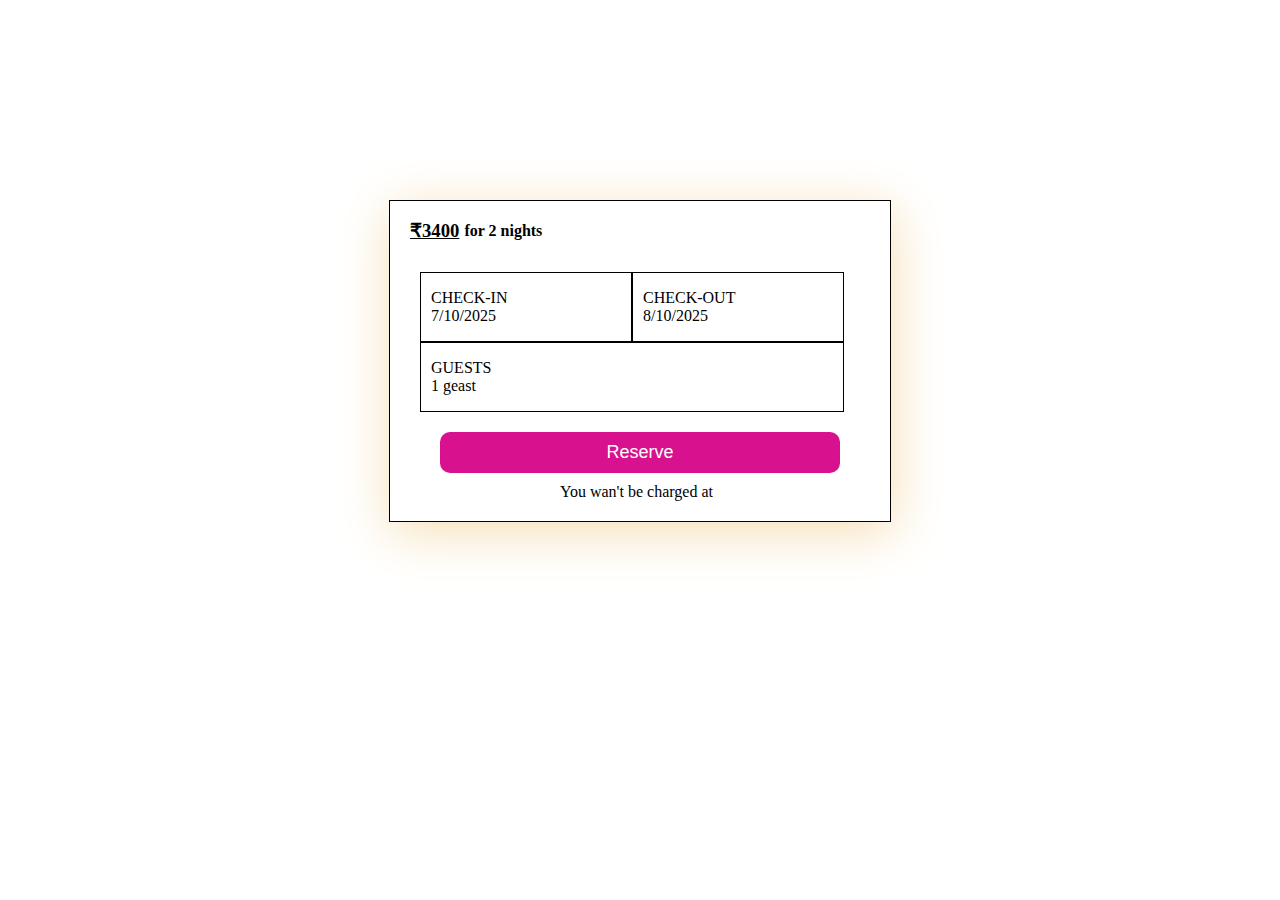
<file: index.html>
<!DOCTYPE html>
<html lang="en">
<head>
    <meta charset="UTF-8">
    <meta name="viewport" content="width=device-width, initial-scale=1.0">
    <title>Price</title>
    <link rel="stylesheet" href="style.css">
</head>
<body>
<div class="box">   
      <div class="total-price">
        <div class="price">
            <h3> ₹3400 </h3>
        </div>

        <div class="desc">
            <h4> for 2 nights </h4>
        </div>
      </div>
    <div class="details">
        <div class="first-box">
            <div class="checkin">
                   <p>CHECK-IN <br> 7/10/2025</p>
            </div class="checkout">

            <div class="checkout">
                <p>CHECK-OUT <br> 8/10/2025 </p>
            </div>
        </div>
        <div class="second-box">
            <div class="geast">
                <p>GUESTS <br> 1 geast</p>
            </div>
        </div>
    </div>
    <button class="reserve">Reserve</button>
    <p class="text">You wan't be charged at</p>
</div>

</body>
</html>
</file>
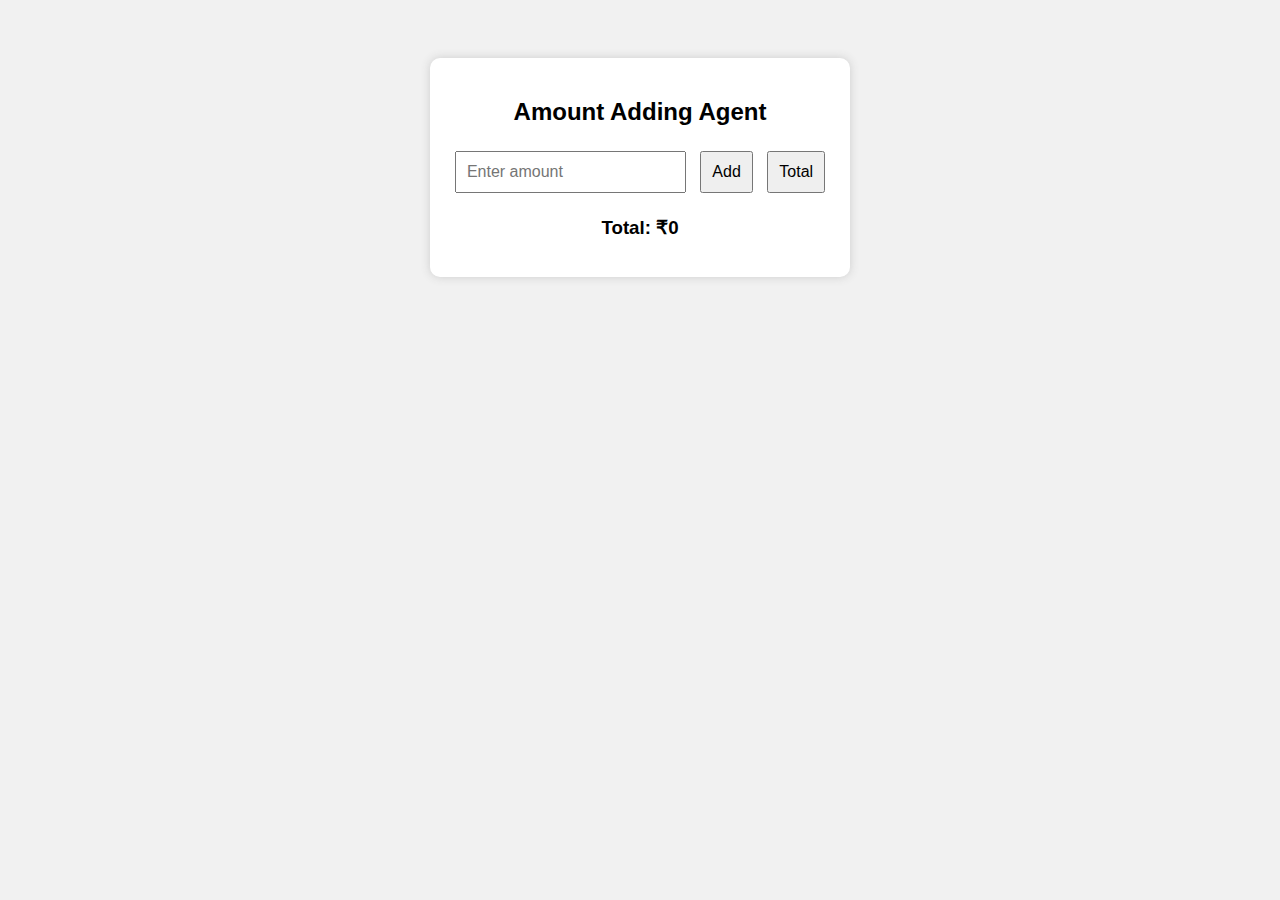
<file: calc/index.html>
<!DOCTYPE html>
<html>
<head>
  <title>Amount Adding Agent</title>
  <style>
    body {
      font-family: Arial;
      background: #f1f1f1;
      display: flex;
      flex-direction: column;
      align-items: center;
      padding-top: 50px;
    }
    .container {
      background: white;
      padding: 20px;
      border-radius: 10px;
      box-shadow: 0 0 10px #ccc;
      text-align: center;
    }
    input, button {
      padding: 10px;
      margin: 5px;
      font-size: 16px;
    }
    #amountList {
      margin-top: 10px;
    }
  </style>
</head>
<body>

  <div class="container">
    <h2>Amount Adding Agent</h2>
    <input type="number" id="amountInput" placeholder="Enter amount" />
    <button onclick="addAmount()">Add</button>
    <button onclick="calculateTotal()">Total</button>

    <div id="amountList"></div>
    <h3 id="totalDisplay">Total: ₹0</h3>
  </div>

  <script>
    let amounts = [];

    function addAmount() {
      const input = document.getElementById("amountInput");
      const value = parseFloat(input.value);
      if (!isNaN(value)) {
        amounts.push(value);
        updateAmountList();
        input.value = "";
      } else {
        alert("Please enter a valid number.");
      }
    }

    function calculateTotal() {
      const total = amounts.reduce((acc, val) => acc + val, 0);
      document.getElementById("totalDisplay").innerText = `Total: ₹${total}`;
    }

    function updateAmountList() {
      const listDiv = document.getElementById("amountList");
      listDiv.innerHTML = "Amounts: " + amounts.join(", ");
    }
  </script>

</body>
</html>
</file>
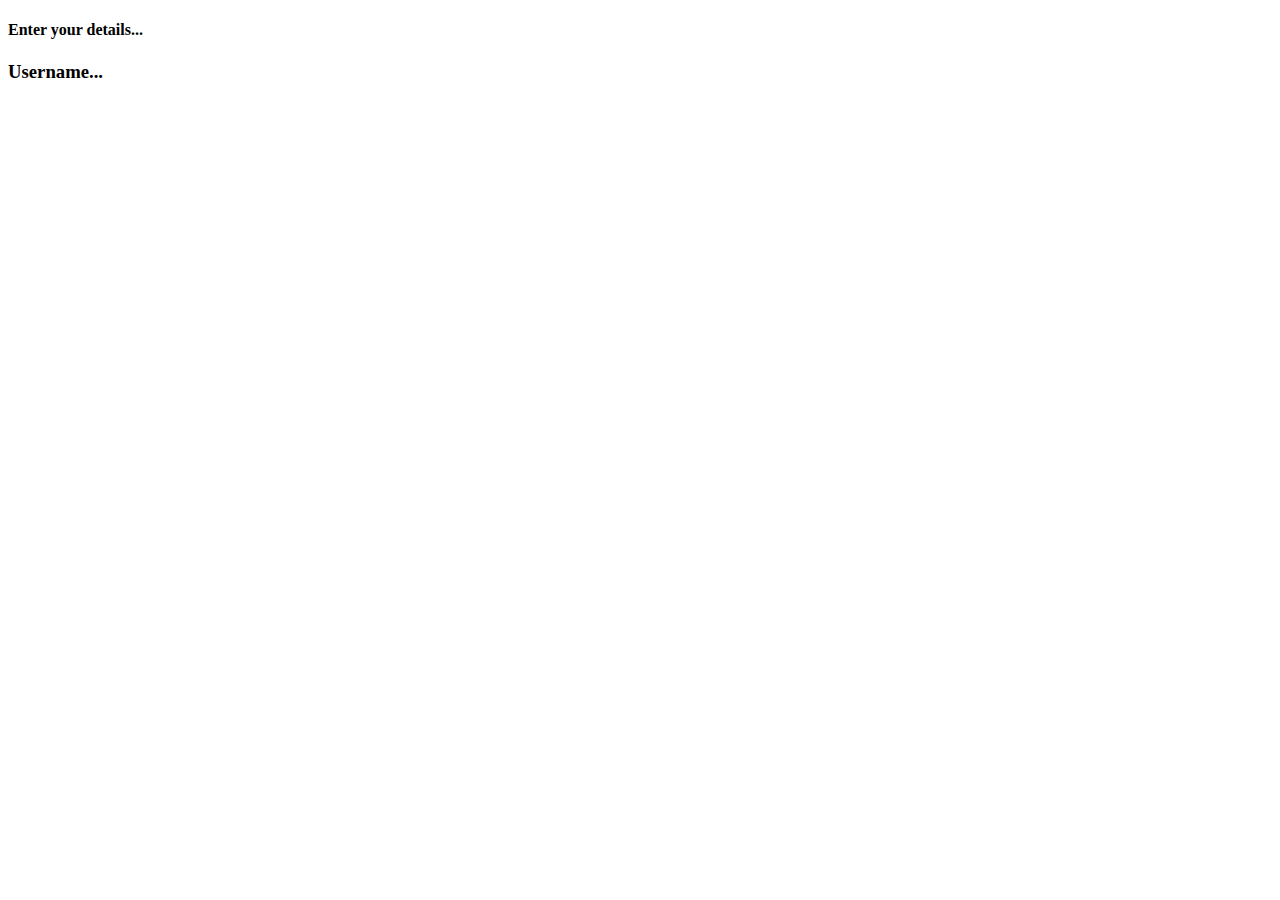
<file: calculator/index.html>
<!DOCTYPE html>
<html lang="en">
<head>
    <meta charset="UTF-8">
    <meta name="viewport" content="width=device-width, initial-scale=1.0">
    <title>Document</title>
</head>
<body>
    <h4>
        Enter your details... 
    </h4>
    <h3>
        Username...
    </h3>
</body>
</html>
</file>
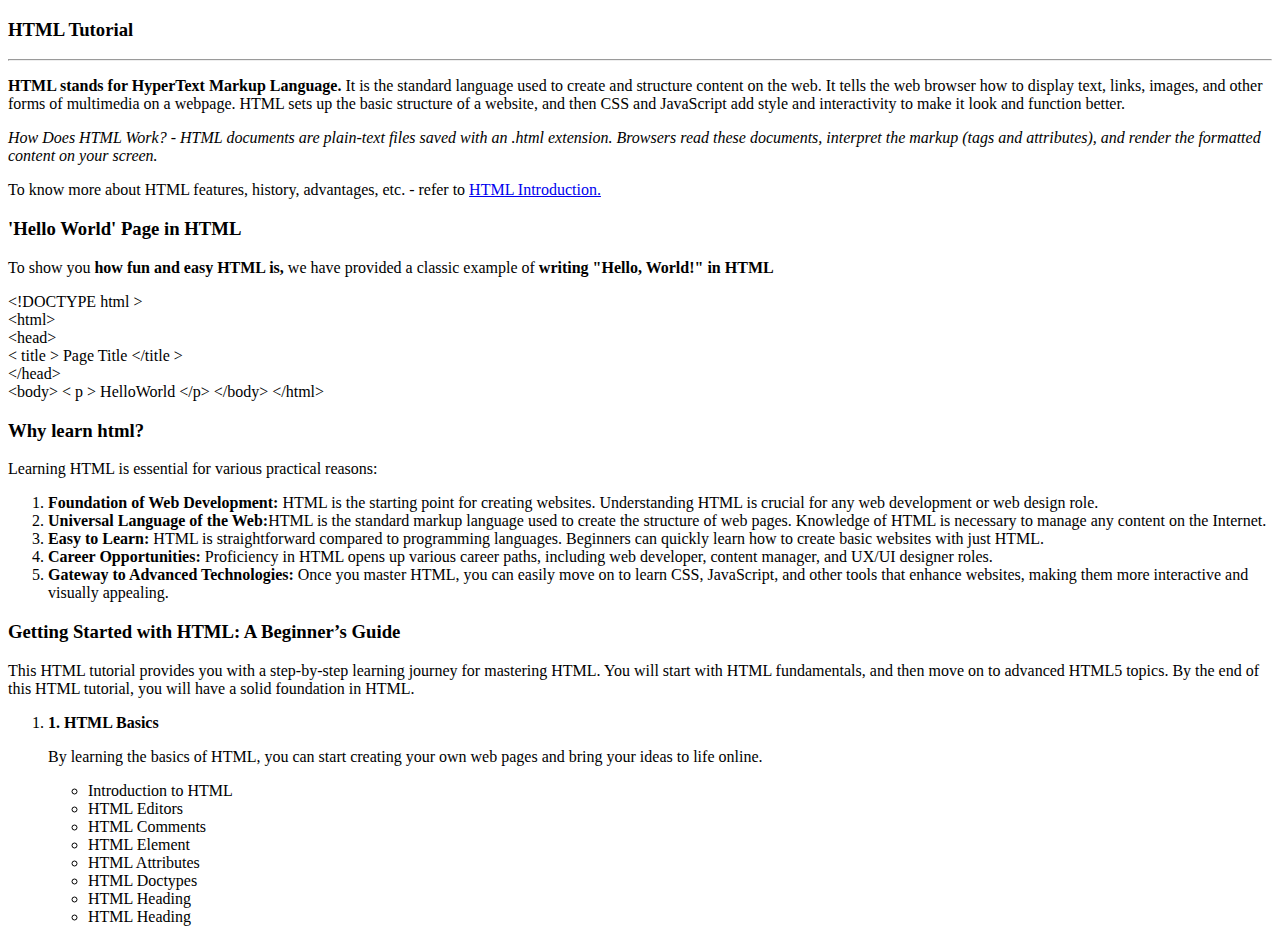
<file: gfg/index.html>
<!DOCTYPE html>
<html lang="en">
<head>
    <meta charset="UTF-8">
    <meta name="viewport" content="width=device-width, initial-scale=1.0">
    <title>Geeks for geeks</title>
</head>
<body>
    <h3>HTML Tutorial</h3>

    <hr>

    <p><b>HTML stands for HyperText Markup Language.</b> It is the standard language used to create and structure content on the web. It tells the web browser how to display text, links, images, and other forms of multimedia on a webpage. HTML sets up the basic structure of a website, and then CSS and JavaScript add style and interactivity to make it look and function better.</p>
     <p>
        <i>How Does HTML Work? - HTML documents are plain-text files saved with an .html extension. Browsers read these documents, interpret the markup (tags and attributes), and render the formatted content on your screen.</i>
     </p>

     <p>To know more about HTML features, history, advantages, etc. - refer to <a href="#"> HTML Introduction.</a></p>

     <h3>'Hello World' Page in HTML</h3>

     <p>To show you <b> how fun and easy HTML is,</b> we have provided a classic example of <b> writing "Hello, World!" in HTML</b></p>

     &lt;!DOCTYPE html &gt; <br>
     &lt;html&gt;<br>
     &lt;head&gt;<br>
     &lt; title &gt; Page Title &lt;/title &gt;<br>
     &lt;/head&gt;<br>
     &lt;body&gt;
     &lt; p &gt;
     HelloWorld &lt;/p&gt; 
     &lt;/body&gt;
     &lt;/html&gt;

     <h3>Why learn html?</h3>
     <p> Learning HTML is essential for various practical reasons:</p>
     <ol>
        <li>
           <b> Foundation of Web Development: </b> HTML is the starting point for creating websites. Understanding HTML is crucial for any web development or web design role.
        </li>
        <li><b>Universal Language of the Web:</b>HTML is the standard markup language used to create the structure of web pages. Knowledge of HTML is necessary to manage any content on the Internet.</li>
        <li><b>Easy to Learn:</b> HTML is straightforward compared to programming languages. Beginners can quickly learn how to create basic websites with just HTML.</li>
        <li><b>Career Opportunities: </b>Proficiency in HTML opens up various career paths, including web developer, content manager, and UX/UI designer roles.</li>
        <li><b>Gateway to Advanced Technologies: </b>Once you master HTML, you can easily move on to learn CSS, JavaScript, and other tools that enhance websites, making them more interactive and visually appealing.</li>
     </ol>

     <h3>Getting Started with HTML: A Beginner’s Guide</h3>
     <p>This HTML tutorial provides you with a step-by-step learning journey for mastering HTML. You will start with HTML fundamentals, and then move on to advanced HTML5 topics. By the end of this HTML tutorial, you will have a solid foundation in HTML.</p>
     <ol>
        <li><b>1. HTML Basics</b><br><p>By learning the basics of HTML, you can start creating your own web pages and bring your ideas to life online.</p></li>
        <ul>
            <li>Introduction to HTML</li>
            <li>HTML Editors</li>
            <li>HTML Comments</li>
            <li>HTML Element</li>
            <li>HTML Attributes</li>
            <li>HTML Doctypes</li>
            <li>HTML Heading</li>
            <li>HTML Heading</li>
        </ul>
     </ol>
</body>
</html>
</file>
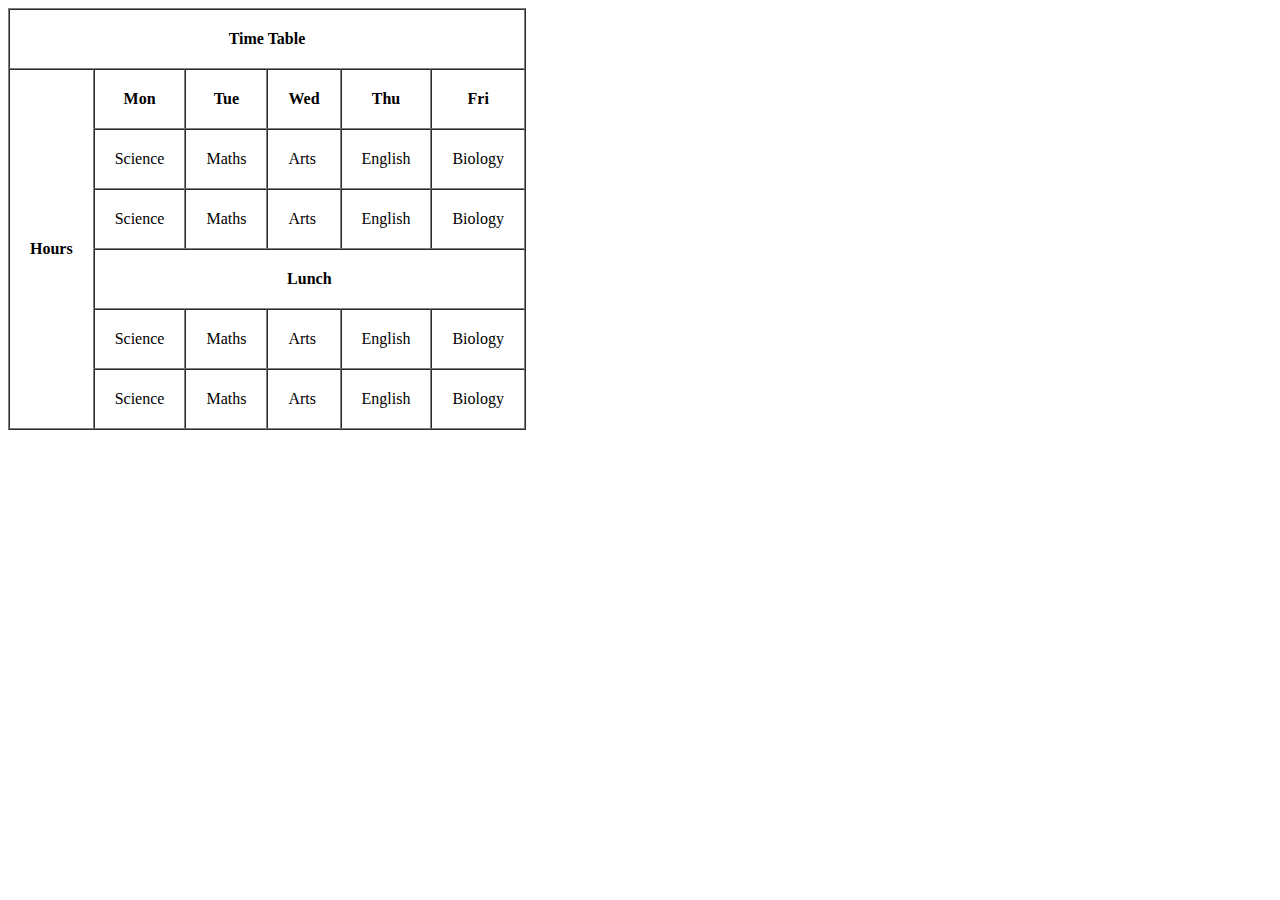
<file: table.html>
<!DOCTYPE html>
<html lang="en">
<head>
    <meta charset="UTF-8">
    <meta name="viewport" content="width=device-width, initial-scale=1.0">
    <title>Table</title>
</head>
<body>
    <table border="1px" width = "400px" cellspacing="0px" cellpadding="20px">
        <tr>
            <th colspan="6">Time Table</th>
        </tr>
        <tr>
            <th rowspan="6">Hours</th>
            <th>Mon</th>
            <th>Tue</th>
            <th>Wed</th>
            <th>Thu</th>
            <th>Fri</th>
        </tr>
        <tr>
            <td>Science</td>
            <td>Maths</td>
            <td>Arts</td>
            <td>English</td>
            <td>Biology</td>
        </tr>
        <tr>
            <td>Science</td>
            <td>Maths</td>
            <td>Arts</td>
            <td>English</td>
            <td>Biology</td>
        </tr>
        <tr><th colspan="6">Lunch</th></tr>
        <tr>
           <td>Science</td>
            <td>Maths</td>
            <td>Arts</td>
            <td>English</td>
            <td>Biology</td>
        </tr>
        <tr>
            <td>Science</td>
            <td>Maths</td>
            <td>Arts</td>
            <td>English</td>
            <td>Biology</td>
        </tr>
    </table>
</body>
</html>
</file>
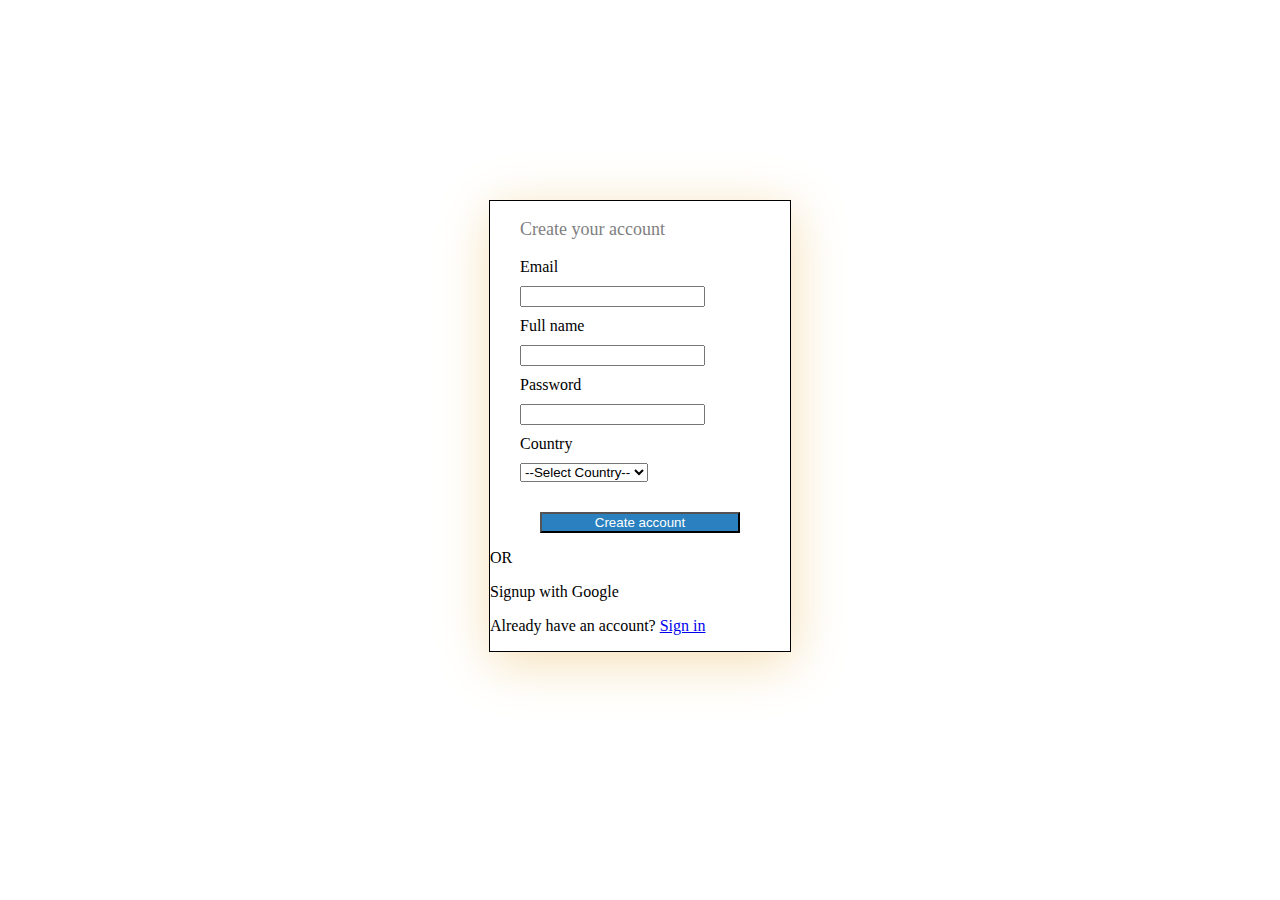
<file: signup/signp.html>
<!DOCTYPE html>
<html lang="en">
<head>
  <meta charset="UTF-8" />
  <meta name="viewport" content="width=device-width, initial-scale=1.0"/>
  <title>Signup</title>
  <link rel="stylesheet" href="styles.css" />
</head>
<body>
  <div class="main-box">
    <div class="head">
      <p>Create your account</p>
    </div>
    <div class="form">
      <div class="email">
        <div class="email-label">
          <label for="email">Email</label>
        </div>
        <div class="email-input">
          <input type="text" id="email" name="email" />
        </div>
      </div>
      <div class="email">
        <div class="email-label">
          <label for="fullname">Full name</label>
        </div>
        <div class="email-input">
          <input type="text" id="fullname" name="fullname" />
        </div>
      </div>
      <div class="email">
        <div class="email-label">
          <label for="password">Password</label>
        </div>
        <div class="email-input">
          <input type="password" id="password" name="password" />
        </div>
      </div>
      <div class="email">
        <div class="email-label">
          <label for="country">Country</label>
        </div>
        <div class="email-input">
          <select id="country" name="country">
            <option value="">--Select Country--</option>
            <option value="IN">India</option>
            <option value="US">United States</option>
            <option value="GB">United Kingdom</option>
            <option value="CA">Canada</option>
            <option value="AU">Australia</option>
          </select>
        </div>
      </div>

    </div>
    <button type="submit" class="button">Create account</button>
    <div class="or">
      <p>OR</p>
    </div>
    <div class="google">
      <p>Signup with Google</p>
    </div>
    <div class="signin-link">
      <p>Already have an account? <a href="index.html">Sign in</a></p>
    </div>

  </div>
</body>
</html>
</file>
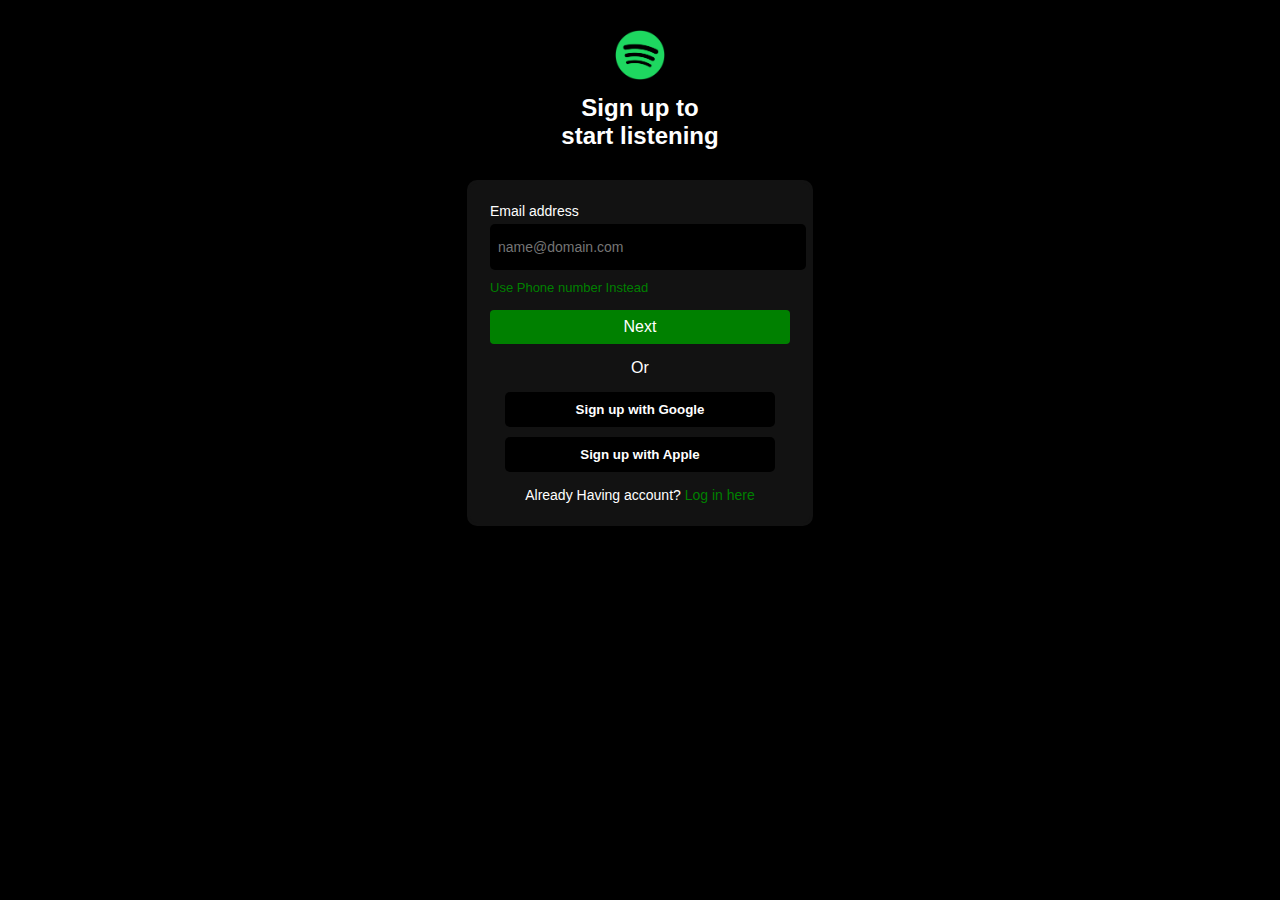
<file: spotify-clone/signup.html>
<!DOCTYPE html>
<html lang="en">
<head>
    <meta charset="UTF-8">
    <meta name="viewport" content="width=device-width, initial-scale=1.0">
    <link rel="stylesheet" href="style.css">
    <style>
        body {
           background-color: black;
       }
    </style>
</head>
<body>
    <div class="logo">
        <img src="Spotify_Primary_Logo_RGB_Green.png" width="50px" height="50px">
    </div>

    <div class="desc">
        <h3 class="signupto">Sign up to </h3>
        <h3 class="listen">start listening</h3>
    </div>

    <div class="form">
        <form>
            <div class="emailaddress">
                <label for="Email">Email address</label>
            </div>
            <div class="input-field">
                <input type="email" placeholder="name@domain.com" style="background-color: black; height: 30px;">
            </div>
            <div class="phone">
                <label>
                    <a href="#" style="color: green; font-size: small;">Use Phone number Instead</a>
                </label>
            </div>

            <div class="next-bt">
               <button type="submit" style="width: 2    50px; background-color: green;color: white; border: none; padding: 8px; border-radius: 4px;">Next</button>
            </div>

            <p>Or</p>
        </form>

        <div class="google">
            <button type="submit">Sign up with Google</button>
        </div>

        <div class="apple">
            <button type="submit">Sign up with Apple</button>
        </div>

        <div class="login">
            <label style="color: white;">Already Having account?
                <a href="#" style="color: green;">Log in here</a>
            </label>
        </div>
    </div>
</body>
</html>
</file>
<file: style.css>
body{
  margin: 0;
  padding: 0;
}
.box{
  border: 1px solid black;
  width: 500px;
  box-shadow: 10px, 10px;
  margin: 200px auto;
  box-shadow: 2px 10px 50px wheat;
}
.details{
  border-radius: 20px;
  margin-left: 20px;
  margin-right: 20px;

}
.reserve{
  background-color: rgb(216, 17, 143);
  color: white;
  align-items: center;
  margin-left:  50px;
  margin-top: 10px;
  width: 400px;
  padding-top: 10px;
  padding-bottom: 10px;
  font-size: large;
  border: none;
  border-radius: 10px;
}
.text{
  margin-left: 170px;
  margin-top: 10px;
  margin-bottom: 20px;
}
.reserve:hover{
  background-color: rgb(145, 45, 80);
}
.first-box{
  display: flex;
  gap: 0px;
}
.checkin{
  border: 1px solid black;
  width: 200px;
  margin-top: 10px;
  margin-left: 10px;
  padding-left: 10px; 

}
.checkout{
  border: 1px solid black;
  width: 200px;
  margin-top: 10px;
  display: flex;
  padding-left: 10px;
}
.geast{
  border: 1px solid black;
  width: 412px;
  margin-left: 10px;
  margin-bottom: 10px;
  padding-left: 10px;
}
.total-price{
  display: flex;
}
.price{
  padding-left: 20px;
  text-decoration: underline;
}
.desc{
  padding-left: 5px;
}
</file>
<file: signup/styles.css>
.main-box{
    border: 1px solid black;
    margin: auto;
    margin-top: 200px;
    width: 300px;
    box-shadow: 2px 10px 50px wheat;
}
.head{
    padding-left: 30px;
    font-size: large;
    color: gray;
}
.form{
    padding-left: 30px;
    padding-bottom: 20px;
}
.email{
    padding-bottom: 10px;
}
.email-label{
    padding-bottom: 5px;
    margin-bottom: 5px;
}
.button{
    margin-left: 50px;
    width: 200px;
    background-color: rgb(43, 129, 191);
    margin-right: 50px;
    color: white;
}
</file>
<file: spotify-clone/style.css>
body {
    background-color: black;
    font-family: Arial, sans-serif;
    margin: 0;
    padding: 0;
}

.logo {
    text-align: center;
    padding-top: 30px;
}

.desc {
    text-align: center;
    margin-top: 10px;
    color: white;
}

.signupto, .listen {
    font-size: 24px;
    font-weight: bold;
    margin: 0;
}
.form {
    background-color: #121212;
    border: solid #121212;
    border-radius: 10px;
    width: 300px;
    margin: 30px auto;
    padding: 20px;
    box-shadow: 0 0 10px rgba(0,0,0,0);
}
.emailaddress {
    color: white;
    font-size: 14px;
    margin-bottom: 5px;
}
.input-field input {
    width: 100%;
    padding: 8px;
    border: none;
    border-radius: 5px;
    background-color: #222;
    color: white;
    font-size: 14px;
}
.phone {
    padding-top: 10px;
    font-size: 13px;
}
.phone a {
    color: #1DB954;
    text-decoration: none;
}

.phone a:hover {
    text-decoration: underline;
}
.next-bt {
    margin-top: 15px;
    text-align: center;
}

.next-bt button {
    width: 100%;
    background-color: #1DB954;
    color: white;
    border: none;
    padding: 10px;
    font-size: 16px;
    border-radius: 5px;
    cursor: pointer;
}

.next-bt button:hover {
    background-color: #17a34a;
}
.form p {
    text-align: center;
    color: white;
    margin: 15px 0;
}
.google, .apple {
    text-align: center;
    margin: 10px 0;
}

.google button,
.apple button {
    width: 90%;
    padding: 10px;
    border: none;
    border-radius: 5px;
    cursor: pointer;
    font-weight: bold;
}

.google button {
    background-color: black;
    color:white;
}

.apple button {
    background-color: black;
    color: white;
}
.login {
    text-align: center;
    margin-top: 15px;
    font-size: 14px;
}

.login label {
    color: white;
}

.login a {
    color: #1DB954;
    text-decoration: none;
}

.login a:hover {
    text-decoration: underline;
}
</file>
